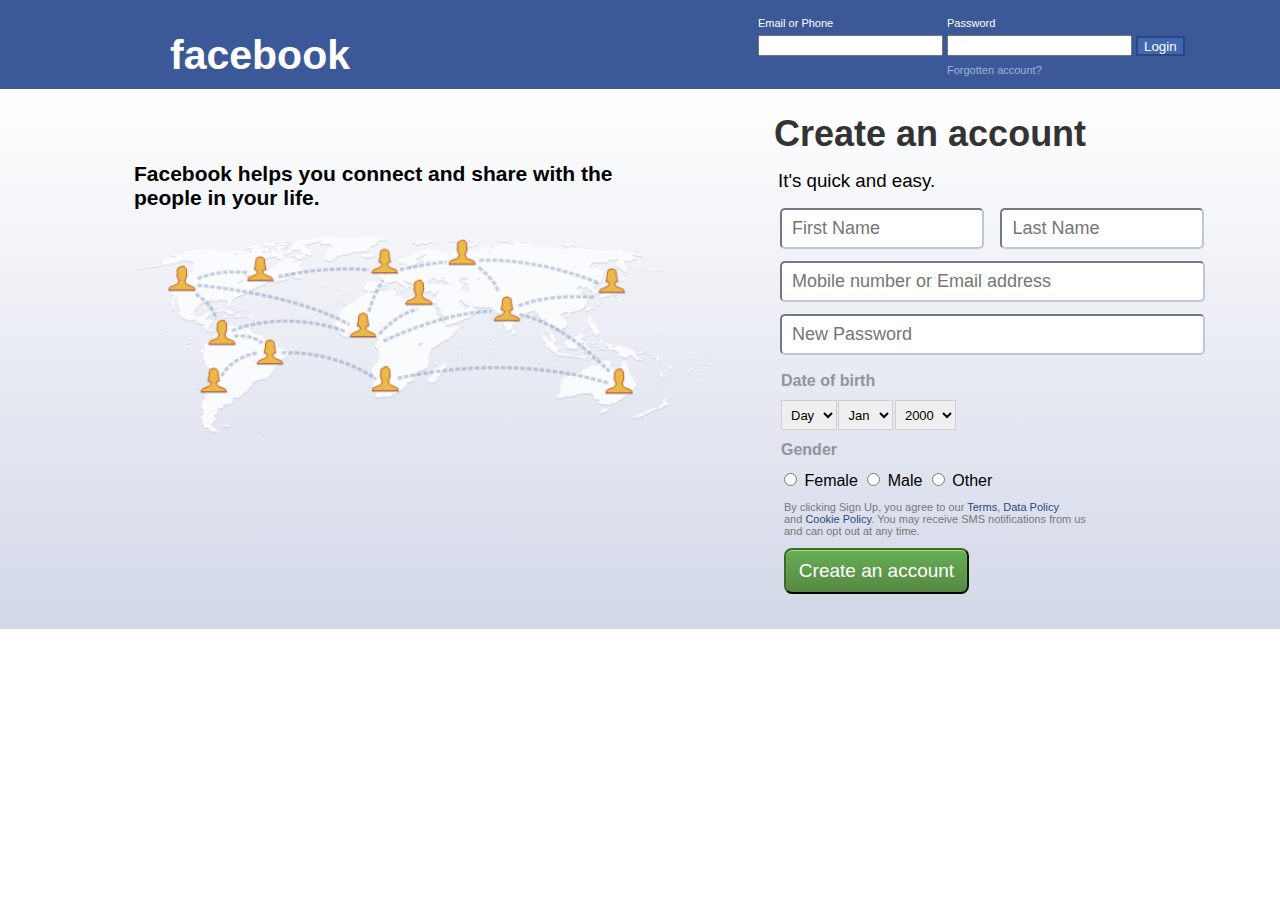
<file: index.html>
<!DOCTYPE html>
<html lang="en">
<head>
    <meta charset="UTF-8">
    <meta name="viewport" content="width=device-width, initial-scale=1.0">
    <title>Facebook</title>
    <link rel="icon" href="fb.png" type="image/gif" sizes="16x16">
    <link rel="stylesheet" href="style.css" type="text/css">
</head>
<body>
    <div class="container">
        <div class="header">
            <div class="logo">
                <a class="logo-text" href="index.html">facebook</a>

            </div>
            <div class="login">
                <form action="">
                <table class="login-controls">
                    <tr>
                        <td><label class="login-label">Email or Phone</label></td>
                        <td><label class="login-label">Password</label></td>
                    </tr>
                    <tr>
                        <td><input type="text"></td>
                        <td><input type="password"></td>
                        <td><input class="sub-btn" type="submit" value="Login"></td>
                    </tr>
                    <tr>
                        <td></td>
                        <td><a class="forgotten" href="forgotten.html">Forgotten account?</a></td>
                    </tr>


                </table>
            </form>
            </div>

        </div>
        <div class="main-body">
            <div class="left-section">
                <p class="para">Facebook helps you connect and share with the <br> people in your life.</p>
                <img class="fb-logo" src=friends.png>

            </div>
            <div class="right-section">
                <h1 class="create-account">Create an account</h1>
                <h3 class="h3-tag">It's quick and easy.</h3>
                <form action="">
                    <input class="registration-form" type="text" placeholder="First Name">
                    <input class="registration-form" type="text" placeholder="Last Name">
                    <input class="registration-form" type="text" placeholder="Mobile number or Email address" style="width: 401px;">
                    <input class="registration-form" type="password" placeholder="New Password" style="width: 401px;">
                    <h1 class="date-of-birth">Date of birth</h1>
                    <select class="day" name="" id="">
                        <option value="">Day</option>
                        <option value="">1</option>
                        <option value="">2</option>
                    </select>
                    <select class="month" name="" id="">
                        <option value="">Jan</option>
                        <option value="">Feb</option>
                    </select>
                    <select class="year" name="" id="">Year
                        <option value="">2000</option>
                        <option value="">2020</option>
                    </select>
                    <h1 class="gender-">Gender</h1>
                    <input type="radio" id="female" name="gender" value="female" style="margin-left: 10px;">
                    <label class="female" for="female">Female</label>
                    <input type="radio" id="male" name="gender" value="male">
                    <label class="male" for="male">Male</label>
                    <input type="radio" id="other" name="gender" value="other">
                    <label class="other" for="other">Other</label>
                    <p class="para-last">By clicking Sign Up, you agree to our <a class="terms" href="https://www.facebook.com/legal/terms/update">Terms</a>, <a class="data-policy" href="https://www.facebook.com/about/privacy/update">Data Policy</a> <br> and <a class="cookies" href="https://www.facebook.com/policies/cookies/">Cookie Policy</a>. You may receive SMS notifications from us and can opt out at any time.</p>
                    <button class="sign-up" type="submit">Create an account</button>
                </form>

            </div>


        </div>

    </div>
    
</body>
</html>
</file>
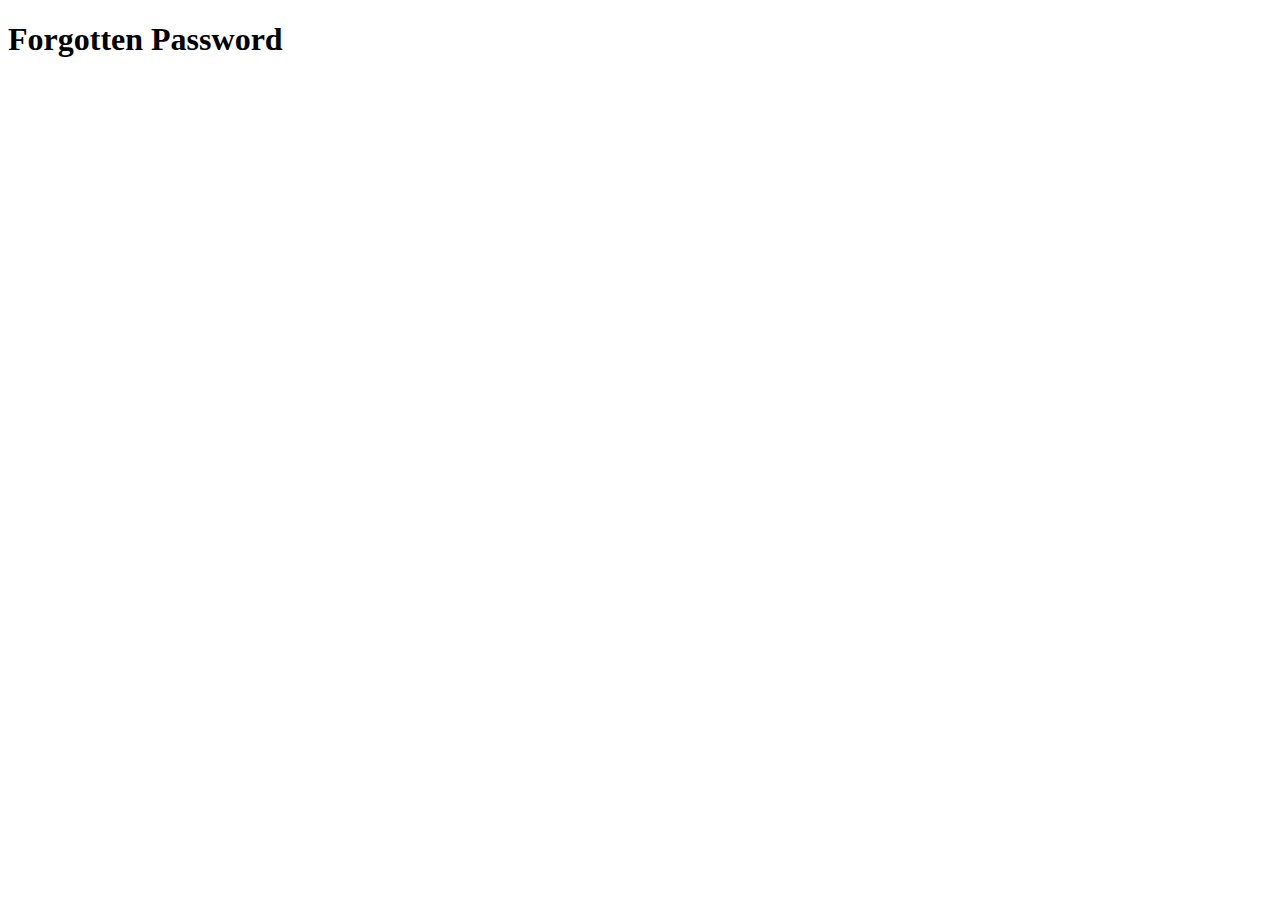
<file: forgotten.html>
<!DOCTYPE html>
<html lang="en">
<head>
    <meta charset="UTF-8">
    <meta name="viewport" content="width=device-width, initial-scale=1.0">
    <title>Document</title>
</head>
<body>
    <h1>Forgotten Password</h1>
</body>
</html>
</file>
<file: style.css>
.header{
    background: #3b5998;
    width: 100%;
    height: 89px;
}
body{
    margin: 0;
    font-family:Helvetica Neue,Helvetica,Arial, sans-serif ;
}
.logo{
    width: 50%;
    padding-top: 32px;
    float: left;
}
.login{
    width: 50%;
    float: left;
}
.logo-text{
    color: white;
    font-size: 41px;
    font-weight: bold;
    text-decoration: none;
    font-family: Helvetica Neue,Helvetica,Arial, sans-serif;
    margin-left: 170px;
}
.login-label{
    color: rgb(255, 255, 255);
    font-size: 11px;
}
.login-controls{
    margin-left: 115px;
}
.login{
    padding-top: 10px;
}
.forgotten{
    color: #9cb4d8;
    text-decoration: none;
    font-size: 11px;
}
.sub-btn{
    background: #4267b2;
    color: white;
    border-color: #29487d;
    height: 20px;
    border-style: solid;
    cursor: pointer;
}
.sub-btn:hover{
    background: rgb(77, 119, 196);
}
.left-section{
    width: 50%;
    float: left;
    padding-left: 134px;
    padding-top: 52px;
}
.right-section{
    width: 39%;
    float: left;
}
.main-body{
    background: linear-gradient(white,#d3d8e8);
    width: 100%;
    height: 540px;
}
.fb-logo{
    width: 581px;
    float: left;
}
.para{
    font-weight: bold;
    font-size: 21px;
}
.registration-form{
    width: 180px;
    border-radius: 5px;
    font-size: 18px;
    border-color:rgb(189, 199, 216);
    outline-color: rgb(77, 144, 254);
    background: white;
    padding-bottom: 8px;
    padding-top: 8px;
    padding-left: 10px;
    padding-right: 10px;
    margin: 6px;
}
.create-account{
    color: #333;
    font-size: 36px;
    font-family: Helvetica, Arial, sans-serif;
    font-weight: 700;
}
.h3-tag{
    padding-left: 4px;
    font-family: 'Freight Sans', Helvetica, Arial, sans-serif;
    font-weight: normal;
    line-height: 4px;

}
.date-of-birth{
    font-size: 16px;
    padding-left: 7px;
    color: #90949c;
    font-weight: bold;
}
.day{
    border: 1px solid #ccd0d5;
    font-size: 13px;
    height: 30px;
    padding: 5px;
    width: 56px;
    margin-left: 7px;
}
.month{
    border: 1px solid #ccd0d5;
    font-size: 13px;
    height: 30px;
    padding: 5px;
    margin-left: -3px;
}
.year{
    border: 1px solid #ccd0d5;
    font-size: 13px;
    height: 30px;
    padding: 5px;
    margin-left: -3px;
}
.gender-{
    font-size: 16px;
    padding-left: 7px;
    color: #90949c;
    font-weight: bold;
}
.para-last{
    color: #777;
    font-size: 11px;
    width: 316px;
    padding-left: 10px;
}
.terms{
    text-decoration: none;
    color: #29487d;
}
.data-policy{
    text-decoration: none;
    color: #29487d;
}
.cookies{
    text-decoration: none;
    color: #29487d;
}
.sign-up{
    background:  linear-gradient(#67ae55, #578843);
    box-shadow: inset 0 1px 1px #a4e388;
    border-color: #3b6e22 #3b6e22 #2c5115;
    font-size: 19px;
    color: white;
    border-radius: 8px;
    width: 185px;
    padding: 10px;
    margin-left: 10px;
}
</file>
